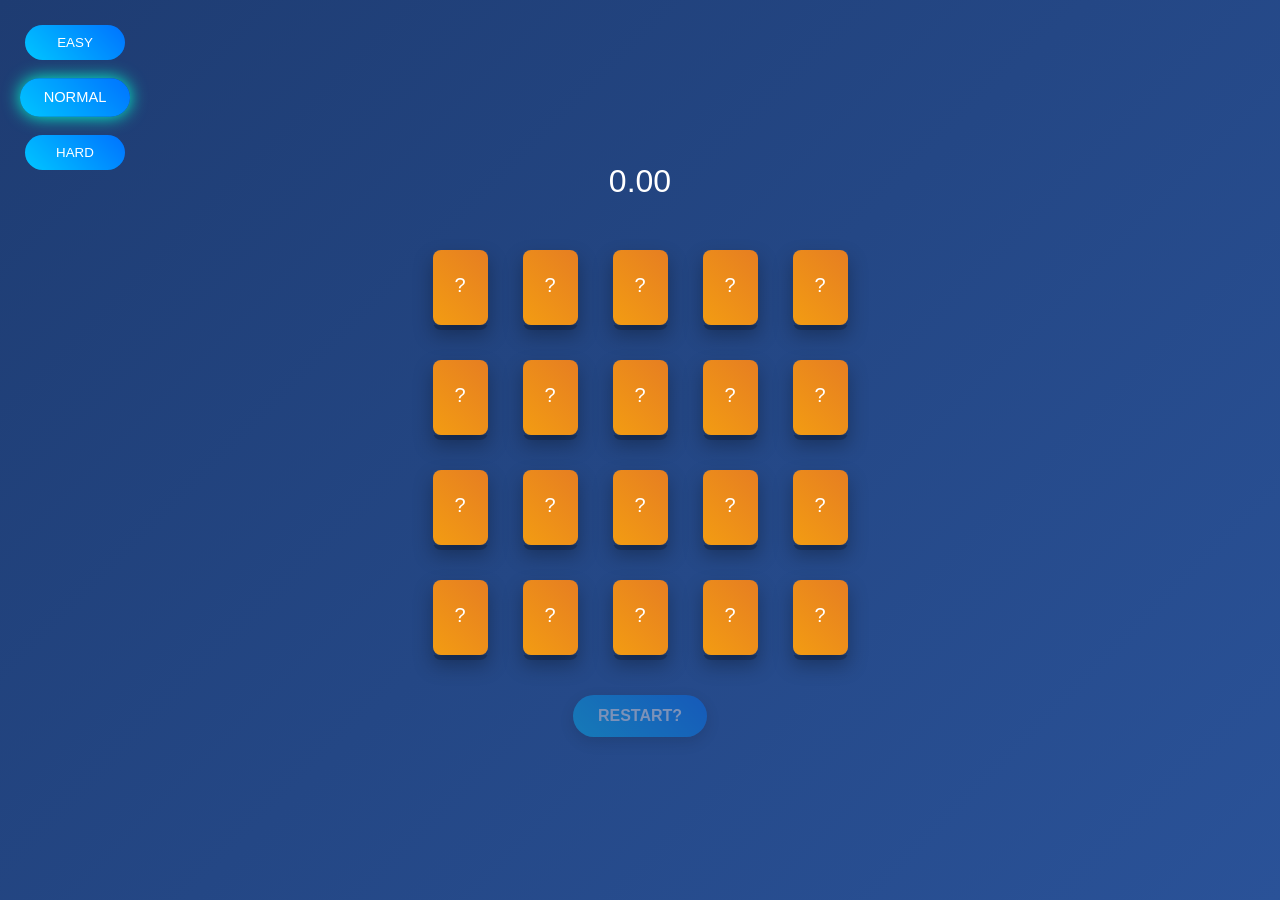
<file: index.html>
<!DOCTYPE html>
<html lang="ja">
<head>
  <meta charset="utf-8">
  <meta name="viewport" content="width=device-width, initial-scale=1.0">
  <title>Memory Game</title>
  <link rel="stylesheet" href="styles.css">
</head>
<body>
  <div id="levelSelect">
    <button onclick="setLevel(6, event)">EASY</button>
    <button onclick="setLevel(10, event)">NORMAL</button>
    <button onclick="setLevel(15, event)">HARD</button>

  </div>

  <div class="container">
    <div id="score">0.00</div>
    <div id="stage">
    </div>
    <a href="" id="restart" class="inactive">RESTART?</a>
  </div>

  <div id="clear">
   <div class="clear-box">
    <h1>🎉✨ CLEAR!! ✨🎉</h1>
    <p id="resultTime"></p>
    <button id="playAgain">もう一回</button>
   </div>
  </div>

  </div>

  <script src="script.js"></script>
</body>
</html>
</file>
<file: styles.css>
body {
  background: linear-gradient(135deg, #1e3c72, #2a5298);
  font-family: Arial, sans-serif;
  display: flex;
  justify-content: center;
  align-items: center;
  height: 100vh;
  margin: 0;
  overflow: hidden;
}


.container {
  height: 90vh;
  display: flex;
  width: 320px;
  margin: 50px auto;
  text-align: center;
  padding: 20px;
  flex-direction: column;
  align-items: center;
  justify-content: center;

}

#stage {
  display: grid;
  justify-content: center;
  gap: 15px;         
  justify-content: center;
  margin-top: 20px;
}

.card-container {
  perspective: 300px;
  width: 60px;
  height: 80px;
  margin: 10px;
}

.card {
  cursor: pointer;
  width: 100%;
  height: 100%;
  transition: 0.5s;
  position: relative;
  transform-style: preserve-3d;
  box-shadow: 0 10px 20px rgba(0,0,0,0.3);
}

.card:hover {
  transform: scale(1.05);
}


.card-front,
.card-back {
  width: 100%;
  height: 100%;
  text-align: center;
  line-height: 70px;
  border-radius: 8px;
  position: absolute;
  top: 0;
  left: 0;
  backface-visibility: hidden;
  box-shadow: 0 5px 0 rgba(0, 0, 0, 0.2);
}

.card-front {
  background: white;
  color: #333;
  font-weight: bold;
  transform: rotateY(180deg);
}

.card-back {
  background: linear-gradient(45deg, #f39c12, #e67e22);
  color: white;
  font-size: 20px;
}


.card.open {
  transform: rotateY(180deg);
}

#score {
  font-size: 32px;
  color: #fff;
  margin-bottom: 20px;
}

#restart {
  display: inline-block;
  margin-top: 30px;
  padding: 12px 25px;
  border-radius: 25px;
  text-decoration: none;
  color: #fff;
  font-weight: bold;

  background: linear-gradient(45deg, #00c6ff, #0072ff);
  box-shadow: 0 5px 15px rgba(0,0,0,0.3);

  transition: 0.3s;
}

#restart:hover {
  transform: translateY(-2px);
  box-shadow: 0 8px 20px rgba(0,0,0,0.4);
}

#restart.inactive {
  opacity: 0.4;
  pointer-events: none;
}

.card.open.matched {
  transform: rotateY(180deg) scale(1.2);
  animation: pop 0.3s ease;
}

@keyframes pop {
  0% {
    transform: rotateY(180deg) scale(1.0);
  }
  100% {
    transform: rotateY(180deg) scale(1.2);
  }
}

#clear {
  position: fixed;
  top: 0;
  left: 0;
  width: 100%;
  height: 100%;

  background: radial-gradient(circle, rgba(0,0,0,0.8), rgba(0,0,0,0.95));

  display: none;
  justify-content: center;
  align-items: center;

  z-index: 1000;
}

#clear.show {
  display: flex;
}


/* 最初は隠す */
.hidden {
  display: none;
}

/* アニメーション */
#clear h1 {
  
  font-size: 80px;
  color: #00ffcc;
  text-align: center;

  
  text-shadow: 
    0 0 10px #00ffcc,
    0 0 20px #00ffcc,
    0 0 40px #00ffcc;


  animation: bigPop 0.6s ease;
}
@keyframes bigPop {
  0% {
    transform: scale(0.3) rotate(-10deg);
    opacity: 0;
  }
  60% {
    transform: scale(1.2) rotate(5deg);
  }
  100% {
    transform: scale(1) rotate(0deg);
    opacity: 1;
  }
}

.clear-box {
  display: flex;
  flex-direction: column;
  align-items: center;
  justify-content: center;
  gap: 20px;
}

#playAgain {
  margin-top: 30px;
  padding: 14px 40px;
  font-size: 20px;
  font-weight: bold;
  
  border: none;
  border-radius: 30px;
  cursor: pointer;
  display: block;
  background: linear-gradient(45deg, #ff6a00, #ff3c00);
  color: white;

  box-shadow: 0 0 15px rgba(255, 100, 0, 0.7);
  transition: all 0.3s ease;
  animation: pulse 1s infinite alternate;
}
@keyframes pulse {
  from {
    box-shadow: 0 0 10px rgba(255, 100, 0, 0.5);
  }
  to {
    box-shadow: 0 0 25px rgba(255, 100, 0, 1);
  }
}



#playAgain:hover {
  transform: scale(1.1);
  box-shadow: 0 0 25px rgba(255, 100, 0, 1);
}

#playAgain:active {
  transform: scale(0.95);
}

#resultTime {
  font-size: 26px;
  color: #fff;
  margin-top: 10px;
  text-shadow: 0 0 10px #fff;
}

#levelSelect {
  margin-bottom: 15px;
  text-align: center;
  position: fixed;
  top: 20px;
  left: 20px;

  
  display: flex;
  flex-direction: column;
  gap: 10px;

}

#levelSelect button {
  
  width: 100px;
  padding: 10px;
  margin: 5px;
  border-radius: 20px;
  border: none;
  cursor: pointer;
  color: white;

  background: linear-gradient(45deg, #00c6ff, #0072ff);
}

#levelSelect button.active {
  box-shadow: 0 0 15px #00ffcc;
  transform: scale(1.1);
}

#stage.grid-4 {
  grid-template-columns: repeat(4, 1fr);
}

#stage.grid-5 {
  grid-template-columns: repeat(5, 1fr);
}

#stage.grid-6 {
  grid-template-columns: repeat(6, 1fr);
  gap: 15px; 
}

/* NORMAL（5列）はそのまま */
#stage.grid-5 .card-container {
  width: 55px;
  height: 75px;
}

/* HARD（7列）は小さくする */
#stage.grid-6 .card-container {
  width: 48px;
  height: 68px;
  margin: 0;
}

#stage.grid-6 .card-front,
#stage.grid-6 .card-back {
  line-height: 66px;
}


/* EASY（4列）は大きくしてもOK */
#stage.grid-4 .card-container {
  width: 70px;
  height: 90px;
}




@media (max-width: 600px) {

.container {
    width: 100%;
    padding: 10px;
  }

#stage {
    gap: 5px;
  }

.card-container {
  width: 50x;
  height: 75px;
  margin: 3px;
}

.card {
    transform: scale(1.05);
  }

#clear h1 {
    font-size: 40px;  /* デカすぎ防止 */
  }

#playAgain {
    font-size: 18px;
    padding: 16px 30px;
  }

#score {
    font-size: 24px;
  }


#levelSelect {
    top: 10px;
    left: 10px;
    flex-direction: row;
  }

#levelSelect button {
    width: auto;
    font-size: 14px;
    padding: 8px 12px;
  }

#stage.grid-6 {
    grid-template-columns: repeat(5, 1fr);
  }


.card-front,
  .card-back {
    line-height: 70px;
  }


}
</file>
